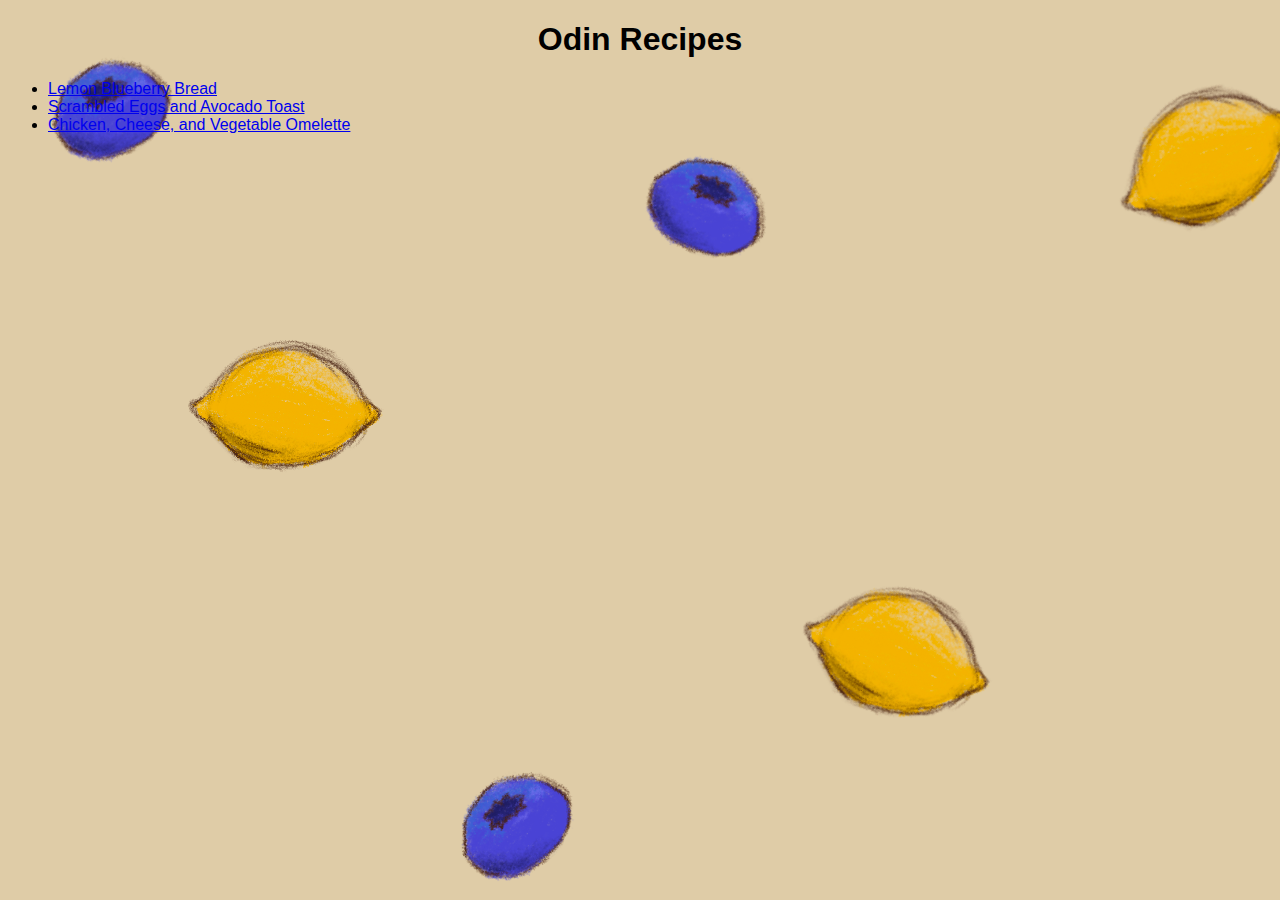
<file: index.html>
<!DOCTYPE html>

<html lang="en">
    <head>
        <meta charset="UTF-8">
        <title>Odin Recipes</title>

        <link rel="stylesheet" href="style.css" />
    </head>

    <body>
        <h1 class="title">Odin Recipes</h1>
        <div class="links">
            <ul>
                <li><a href="./recipes/bread.html" target="_blank" rel="noopener noreferrer">Lemon Blueberry Bread</a></li>
                <li><a href="./recipes/toast.html" target="_blank" rel="noopener noreferrer">Scrambled Eggs and Avocado Toast</a></li>
                <li><a href="./recipes/omelette.html" target="_blank" rel="noopener noreferrer">Chicken, Cheese, and Vegetable Omelette</a></li>
            </ul>
        </div>
    </body>
</html>
</file>
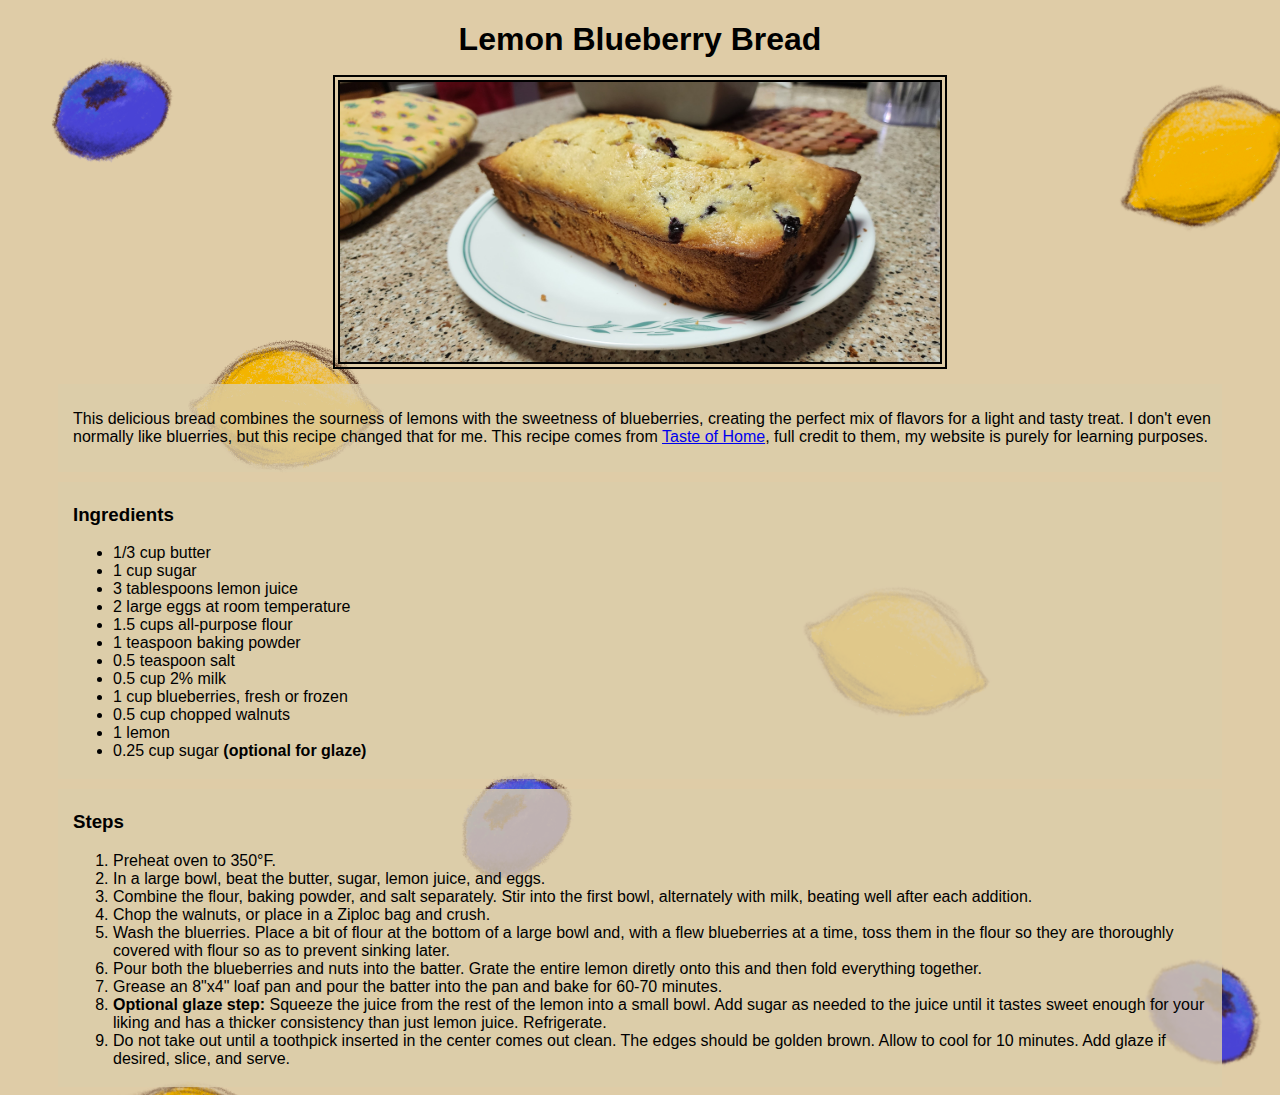
<file: recipes/bread.html>
<!DOCTYPE html>

<html lang="en">
    <head>
        <meta charset="UTF-8">
        <title>Lemon Blueberry Bread</title>
    
        <link rel="stylesheet" href="../style.css" />
    </head>

    <body>
        <h1 class="title">Lemon Blueberry Bread</h1>
        <img src="../images/bread.jpeg" alt="baked lemon blueberry bread" 
        width = 600 height = 280> 
        
        <div class ="description-box">
            <p>This delicious bread combines the sourness of lemons with the sweetness of blueberries, 
                creating the perfect mix of flavors for a light and tasty treat. I don't even normally like
                bluerries, but this recipe changed that for me. This recipe comes from 
                <a href="https://www.tasteofhome.com/recipes/lemon-blueberry-bread/" target="_blank" rel="noopener noreferrer">Taste of Home</a>, 
                full credit to them, my website is purely for learning purposes.
            </p>
        </div>
        
        <div class="ingredients-box">
            <h3>Ingredients</h3>
            <ul>
                <li>1/3 cup butter</li>
                <li>1 cup sugar</li>
                <li>3 tablespoons lemon juice</li>
                <li>2 large eggs at room temperature</li>
                <li>1.5 cups all-purpose flour</li>
                <li>1 teaspoon baking powder</li>
                <li>0.5 teaspoon salt</li>
                <li>0.5 cup 2% milk</li>
                <li>1 cup blueberries, fresh or frozen</li>
                <li>0.5 cup chopped walnuts</li>
                <li>1 lemon</li>
                <li>0.25 cup sugar <strong>(optional for glaze)</strong></li>
            </ul>
        </div>
        
        <div class="steps-box">
            <h3>Steps</h3>
            <ol>
                <li>Preheat oven to 350°F.</li>
                <li>In a large bowl, beat the butter, sugar, lemon juice, and eggs.</li>
                <li>Combine the flour, baking powder, and salt separately. 
                    Stir into the first bowl, alternately with milk, beating well after each addition.</li>
                <li>Chop the walnuts, or place in a Ziploc bag and crush.</li>
                <li>Wash the bluerries. Place a bit of flour at the bottom of a large bowl and, with a flew blueberries at a time, 
                    toss them in the flour so they are thoroughly covered with flour so as to prevent sinking later.</li>
                <li>Pour both the blueberries and nuts into the batter. Grate the entire lemon diretly onto this and then fold everything together.</li>
                <li>Grease an 8"x4" loaf pan and pour the batter into the pan and bake for 60-70 minutes.</li>
                <li><strong>Optional glaze step:</strong> Squeeze the juice from the rest of the lemon into a small bowl. Add sugar as needed to the juice
                until it tastes sweet enough for your liking and has a thicker consistency than just lemon juice. Refrigerate.</li>
                <li>Do not take out until a toothpick inserted in the center comes out clean. The edges should be golden brown. 
                    Allow to cool for 10 minutes. Add glaze if desired, slice, and serve.</li>
            </ol>
        </div>
        
    </body>
</html>
</file>
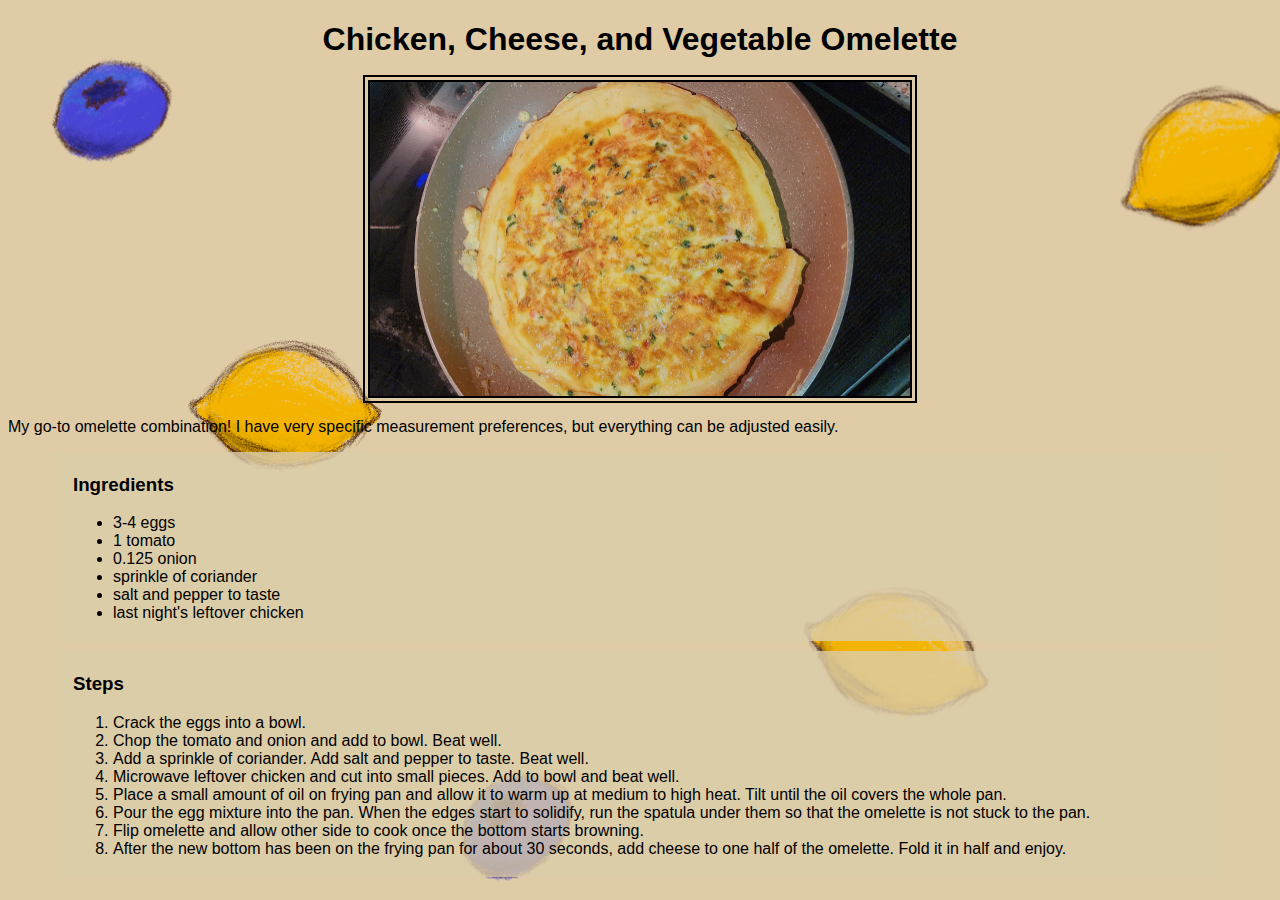
<file: recipes/omelette.html>
<!DOCTYPE html>

<html lang="en">
    <head>
        <meta charset="UTF-8">
        <title>Chicken, Cheese, and Vegetable Omelette</title>
        <link rel="stylesheet" href="../style.css" />
    </head>

    <body>
        <h1 class="title">Chicken, Cheese, and Vegetable Omelette</h1>
        <img src="../images/omelette.jpeg" alt="omelette that includes tomatoes, onions, coriander, chicken, and mozarella cheese"
        width=540 height=314>

        <p>My go-to omelette combination! I have very specific measurement preferences, but everything can be adjusted easily.</p>

        <div class="ingredients-box">
            <h3>Ingredients</h3>
            <ul>
                <li>3-4 eggs</li>
                <li>1 tomato</li>
                <li>0.125 onion</li>
                <li>sprinkle of coriander</li>
                <li>salt and pepper to taste</li>
                <li>last night's leftover chicken</li>
            </ul>
        </div>

        <div class="steps-box">
            <h3>Steps</h3>
            <ol>
                <li>Crack the eggs into a bowl.</li>
                <li>Chop the tomato and onion and add to bowl. Beat well.</li>
                <li>Add a sprinkle of coriander. Add salt and pepper to taste. Beat well.</li>
                <li>Microwave leftover chicken and cut into small pieces. Add to bowl and beat well.</li>
                <li>Place a small amount of oil on frying pan and allow it to warm up at medium to high heat. Tilt until the oil covers the whole pan.</li>
                <li>Pour the egg mixture into the pan. When the edges start to solidify, run the spatula under them so that the 
                    omelette is not stuck to the pan.</li>
                <li>Flip omelette and allow other side to cook once the bottom starts browning.</li>
                <li>After the new bottom has been on the frying pan for about 30 seconds, add cheese to one half of the omelette.
                    Fold it in half and enjoy.
                </li>
            </ol>
        </div>

    </body>
</html>
</file>
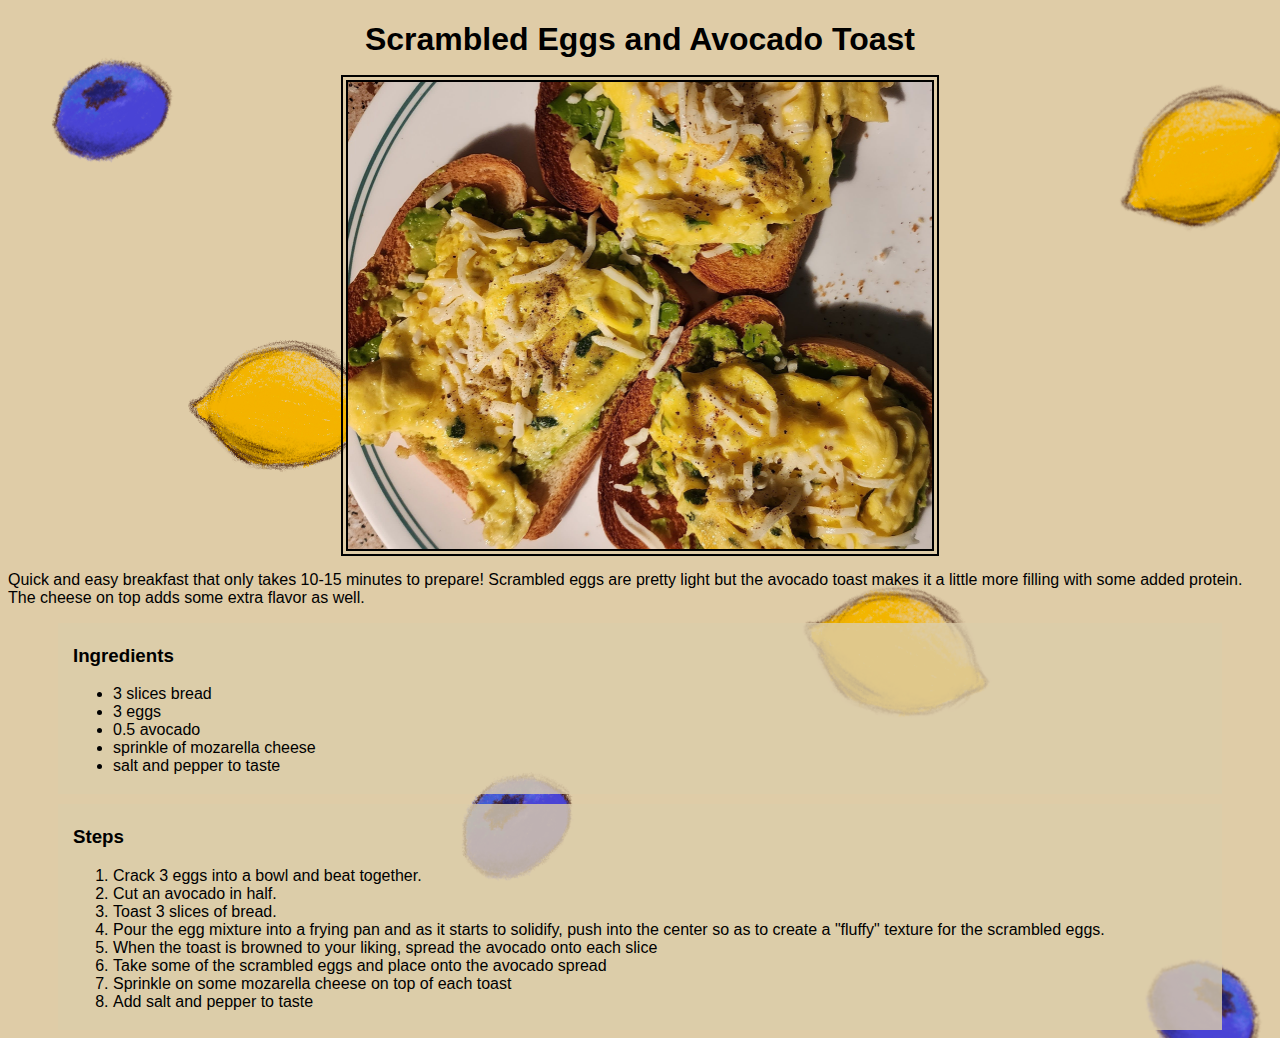
<file: recipes/toast.html>
<!DOCTYPE html>

<html lang="en">
    <head>
        <meta charset="UTF-8">
        <title>Scrambled Eggs and Avocado Toast</title>
    
        <link rel="stylesheet" href="../style.css" />
    </head>

    <body>
        <h1 class="title">Scrambled Eggs and Avocado Toast</h1>
        <img src="../images/toast.jpg" alt="scrambled eggs and three avocado toast" width=584 height=467 >

        <p>Quick and easy breakfast that only takes 10-15 minutes to prepare! Scrambled eggs are pretty light
            but the avocado toast makes it a little more filling with some added protein. The cheese on top adds
            some extra flavor as well.</p>

        <div class="ingredients-box">
            <h3>Ingredients</h3>
            <ul>
                <li>3 slices bread</li>
                <li>3 eggs</li>
                <li>0.5 avocado</li>
                <li>sprinkle of mozarella cheese</li>
                <li>salt and pepper to taste</li>
            </ul>
        </div>

        <div class="steps-box">
            <h3>Steps</h3>
            <ol>
                <li>Crack 3 eggs into a bowl and beat together.</li>
                <li>Cut an avocado in half.</li>
                <li>Toast 3 slices of bread.</li>
                <li>Pour the egg mixture into a frying pan and as it starts to solidify, push into
                    the center so as to create a "fluffy" texture for the scrambled eggs.</li>
                <li>When the toast is browned to your liking, spread the avocado onto each slice</li>
                <li>Take some of the scrambled eggs and place onto the avocado spread</li>
                <li>Sprinkle on some mozarella cheese on top of each toast</li>
                <li>Add salt and pepper to taste</li>
            </ol>
        </div>

    </body>
</html>
</file>
<file: style.css>
/* style.css */

.title {
    font-family: Arial, Tahoma, 'Times New Roman';
    color:black;
    text-align: center;
}

img {
    border: 2px solid black;
    outline: 2px solid black;
    outline-offset: 3px;
    display: block;
    margin: auto;
    margin-bottom: 20px;
}

.description-box {
    /* outline: 2px solid black; */
    font-family: Arial, Tahoma, 'Times New Roman';
    color:black;
    background-color: #dbcdaacf;
    padding:10px;
    padding-left: 15px;
    margin-left: 50px;
    margin-right: 50px;
    margin-bottom: 10px
}

.ingredients-box {
    /* outline: 2px solid black; */
    font-family: Arial, Tahoma, 'Times New Roman';
    color:black;
    background-color: #dbcdaacf;
    padding:3px;
    padding-left: 15px;
    margin-left: 50px;
    margin-right: 50px;
    margin-bottom:10px;
}

.steps-box {
    /* outline: 2px solid black;
    outline-offset: 3px; */
    font-family: Arial, Tahoma, 'Times New Roman';
    color:black;background-color: #dbcdaacf;
    padding:3px;
    padding-left: 15px;
    padding-right:15px;
    margin-left: 50px;
    margin-right: 50px;
}

.links,
p {
    font-family: Arial, Tahoma, 'Times New Roman';
    color:black;
}

body {
    background-image: url("images/breadBackground.png");
}
</file>
